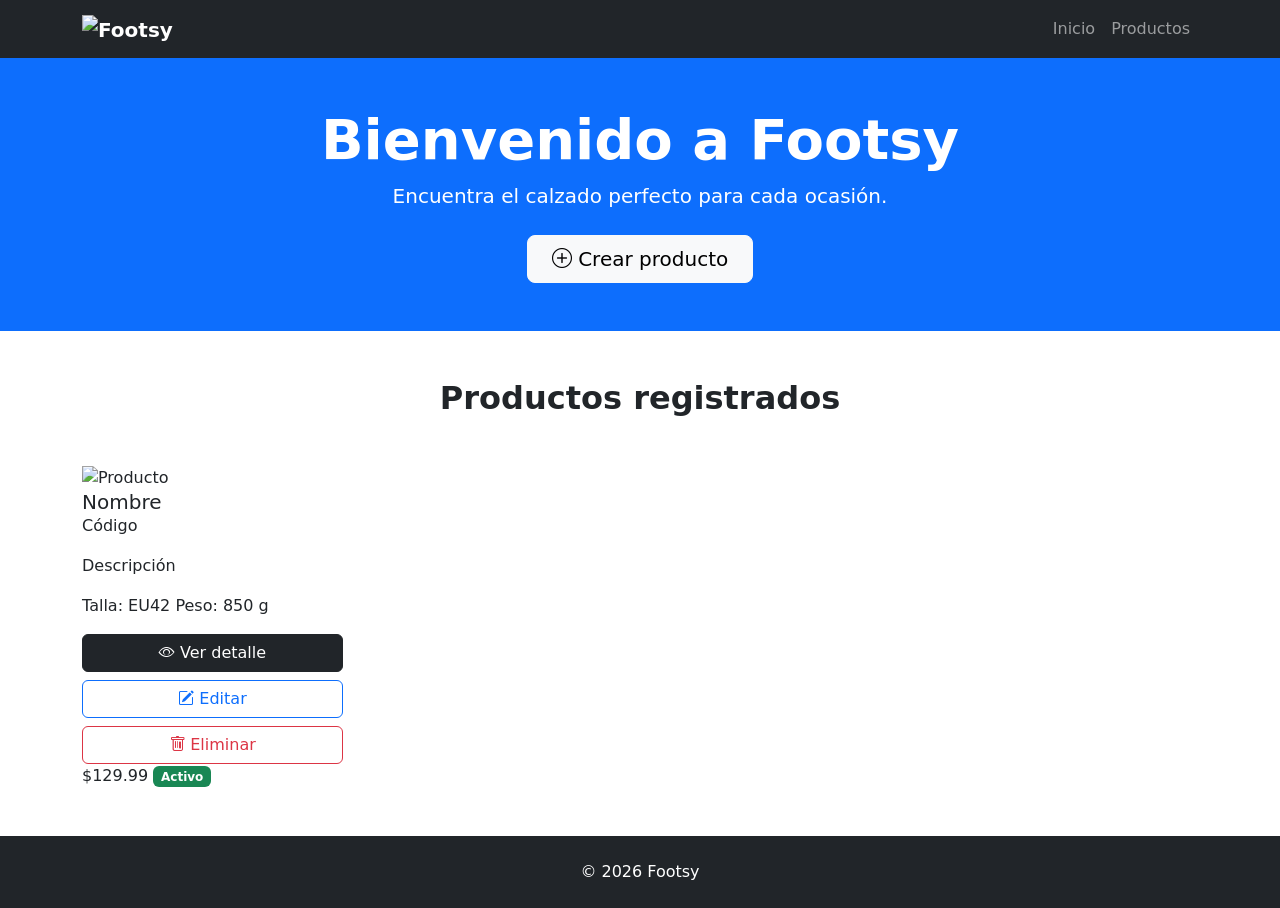
<file: src/main/resources/templates/index.html>
<!DOCTYPE html>
<html lang="es" xmlns:th="http://www.thymeleaf.org">
<head>
    <meta charset="UTF-8">
    <title>Footsy</title>
    <!-- Bootstrap -->
    <link href="https://cdn.jsdelivr.net/npm/bootstrap@5.3.7/dist/css/bootstrap.min.css" rel="stylesheet">
    <!-- Bootstrap Icons -->
    <link rel="stylesheet"
          href="https://cdn.jsdelivr.net/npm/bootstrap-icons@1.13.1/font/bootstrap-icons.min.css">
    <!-- CSS -->
    <link rel="stylesheet" th:href="@{/css/style.css}">
</head>
<body>
<!-- NAVBAR -->
<nav class="navbar navbar-expand-lg navbar-dark bg-dark">
   <div class="container">
        <a class="navbar-brand fw-bold" href="#">
            <img th:src="@{/img/logo.jpg}"
                 alt="Footsy"
                 class="logo">
        </a>
        <button class="navbar-toggler"
                data-bs-toggle="collapse"
                data-bs-target="#menu">
            <span class="navbar-toggler-icon"></span>
        </button>
        <div class="collapse navbar-collapse" id="menu">
            <ul class="navbar-nav ms-auto">
                <li class="nav-item">
                    <a class="nav-link" href="/">Inicio</a>
                </li>
                <li class="nav-item">
                    <a class="nav-link" href="/productos">Productos</a>
                </li>
            </ul>
        </div>
    </div>
</nav>
<!-- HERO -->
<!-- HERO -->
<section class="bg-primary text-white py-5">
    <div class="container text-center">

        <h1 class="display-4 fw-bold">
            Bienvenido a Footsy
        </h1>

        <p class="lead mb-4">
            Encuentra el calzado perfecto para cada ocasión.
        </p>

        <a th:href="@{/productos/nuevo}"
           class="btn btn-light btn-lg px-4">
            <i class="bi bi-plus-circle"></i>
            Crear producto
        </a>

    </div>
</section>
<!-- PRODUCTOS -->
<div class="container py-5">

    <h2 class="text-center mb-5 fw-bold">
        Productos registrados
    </h2>

    <div class="row g-4">

        <div class="col-md-6 col-lg-3"
             th:each="producto : ${productos}">

            <div class="card-product h-100">

                <!-- Imagen -->
                <img class="product-image"
                     th:src="@{'/img/' + ${producto.urlImagen}}"
                     alt="Producto">

                <!-- Contenido -->
                <div class="card-body">

                    <h5 class="card-title"
                        th:text="${producto.nombre}">
                        Nombre
                    </h5>

                    <p class="product-code"
                       th:text="${producto.codigo}">
                        Código
                    </p>

                    <p class="card-text"
                       th:text="${producto.descripcion}">
                        Descripción
                    </p>

                    <div class="product-info">

                        <span class="info-pill">
                            Talla:
                            <span th:text="${producto.infoTallas}">
                                EU42
                            </span>
                        </span>

                        <span class="info-pill">
                              Peso:
                            <span th:text="${producto.peso}">
                                850 g
                            </span>
                        </span>

                    </div>
                    <div class="d-grid gap-2 mt-3">

                        <a th:href="@{/productos/detalle/{id}(id=${producto.id})}"
                           class="btn btn-dark w-100">
                            <i class="bi bi-eye"></i>
                            Ver detalle
                        </a>


                        <a th:href="@{/productos/editar/{id}(id=${producto.id})}"
                           class="btn btn-outline-primary">
                            <i class="bi bi-pencil-square"></i>
                            Editar
                        </a>

                        <a th:href="@{/productos/eliminar/{id}(id=${producto.id})}"
                           class="btn btn-outline-danger"
                           onclick="return confirm('¿Deseas eliminar este producto?');">
                            <i class="bi bi-trash"></i>
                            Eliminar
                        </a>

                    </div>

                </div>

                <!-- Footer -->
                <div class="card-footer">

                    <span class="price"
                          th:text="'$ ' + ${producto.precioVenta}">
                        $129.99
                    </span>

                    <span class="badge bg-success"
                          th:text="${producto.estadoActivo} ? 'Activo' : 'Inactivo'">
                        Activo
                    </span>

                </div>

            </div>

        </div>

    </div>

</div>
<footer class="bg-dark text-white text-center py-4">
    © 2026 Footsy
</footer>
<script src="https://cdn.jsdelivr.net/npm/bootstrap@5.3.7/dist/js/bootstrap.bundle.min.js"></script>
</body>
</html>
</file>
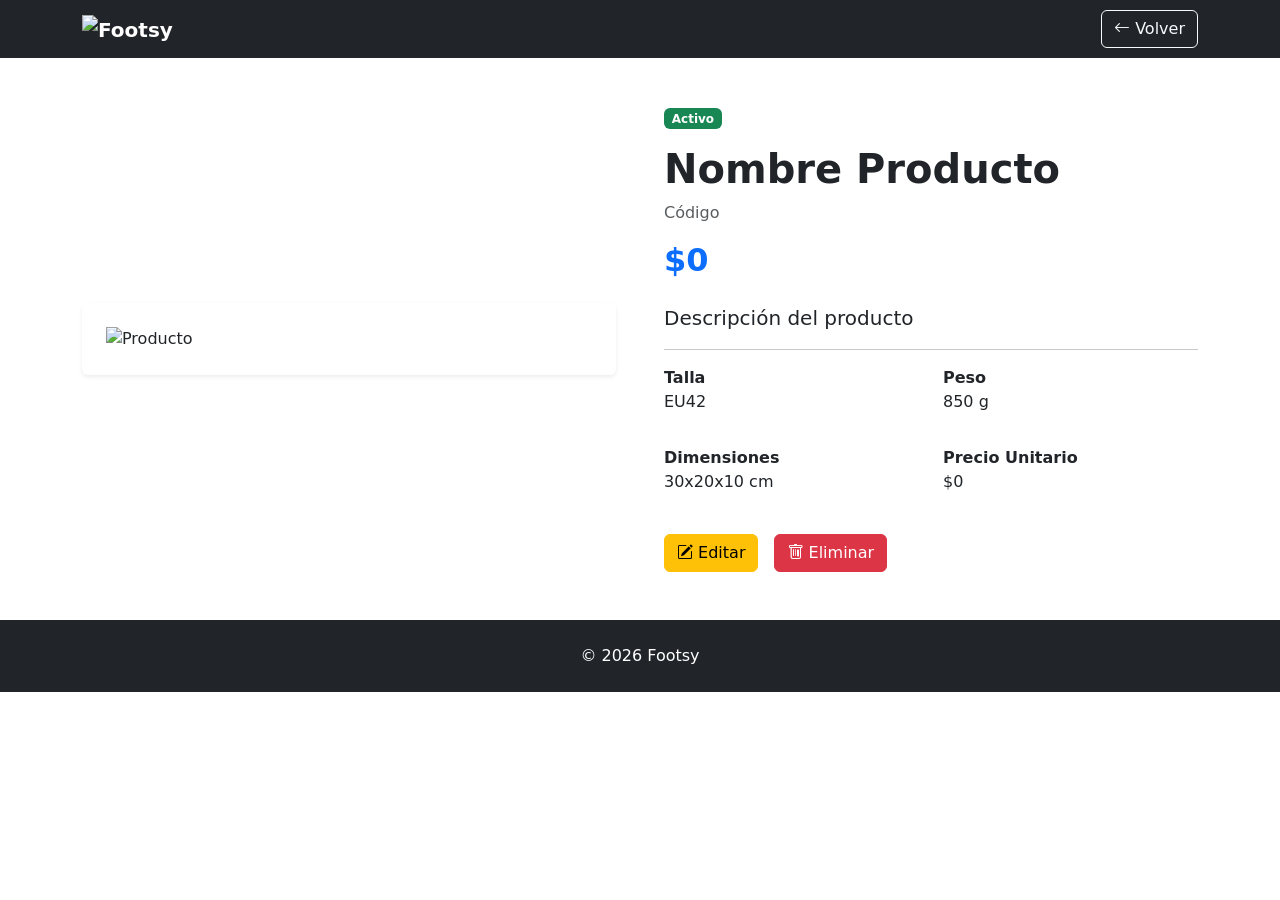
<file: src/main/resources/templates/Producto/detalle.html>
<!DOCTYPE html>
<html lang="es" xmlns:th="http://www.thymeleaf.org">
<head>
    <meta charset="UTF-8">
    <title>Detalle del Producto | Footsy</title>

    <!-- Bootstrap -->
    <link href="https://cdn.jsdelivr.net/npm/bootstrap@5.3.7/dist/css/bootstrap.min.css" rel="stylesheet">

    <!-- Bootstrap Icons -->
    <link rel="stylesheet"
          href="https://cdn.jsdelivr.net/npm/bootstrap-icons@1.13.1/font/bootstrap-icons.min.css">

    <!-- CSS -->
    <link rel="stylesheet" th:href="@{/css/style.css}">
</head>

<body>

<!-- NAVBAR -->
<nav class="navbar navbar-expand-lg navbar-dark bg-dark">
    <div class="container">

        <a class="navbar-brand fw-bold" th:href="@{/productos}">
            <img th:src="@{/img/logo.jpg}"
                 alt="Footsy"
                 class="logo">
        </a>

        <div class="ms-auto">
            <a th:href="@{/productos}" class="btn btn-outline-light">
                <i class="bi bi-arrow-left"></i>
                Volver
            </a>
        </div>

    </div>
</nav>

<!-- DETALLE PRODUCTO -->

<div class="container py-5">

    <div class="row g-5 align-items-center">

        <!-- Imagen -->

        <div class="col-lg-6">

            <div class="card border-0 shadow-sm">

                <img th:src="@{'/img/' + ${producto.urlImagen}}"
                     class="img-fluid p-4"
                     alt="Producto">

            </div>

        </div>

        <!-- Información -->

        <div class="col-lg-6">

            <span class="badge bg-success mb-3"
                  th:text="${producto.estadoActivo} ? 'Activo' : 'Inactivo'">
                Activo
            </span>

            <h1 class="fw-bold mb-2"
                th:text="${producto.nombre}">
                Nombre Producto
            </h1>

            <p class="text-muted"
               th:text="${producto.codigo}">
                Código
            </p>

            <h2 class="text-primary fw-bold mb-4"
                th:text="'$ ' + ${producto.precioVenta}">
                $0
            </h2>

            <p class="lead"
               th:text="${producto.descripcion}">
                Descripción del producto
            </p>

            <hr>

            <div class="row">

                <div class="col-6 mb-3">

                    <strong>Talla</strong>

                    <p th:text="${producto.infoTallas}">
                        EU42
                    </p>

                </div>

                <div class="col-6 mb-3">

                    <strong>Peso</strong>

                    <p th:text="${producto.peso}">
                        850 g
                    </p>

                </div>

                <div class="col-6">

                    <strong>Dimensiones</strong>

                    <p th:text="${producto.dimensiones}">
                        30x20x10 cm
                    </p>

                </div>

                <div class="col-6">

                    <strong>Precio Unitario</strong>

                    <p th:text="'$ ' + ${producto.precioUnitario}">
                        $0
                    </p>

                </div>

            </div>

            <div class="mt-4 d-flex gap-3">

                <a th:href="@{/productos/editar/{id}(id=${producto.id})}"
                   class="btn btn-warning">
                    <i class="bi bi-pencil-square"></i>
                    Editar
                </a>

                <a th:href="@{/productos/eliminar/{id}(id=${producto.id})}"
                   class="btn btn-danger"
                   onclick="return confirm('¿Eliminar este producto?')">
                    <i class="bi bi-trash"></i>
                    Eliminar
                </a>

            </div>

        </div>

    </div>

</div>

<footer class="bg-dark text-white text-center py-4">
    © 2026 Footsy
</footer>

<script src="https://cdn.jsdelivr.net/npm/bootstrap@5.3.7/dist/js/bootstrap.bundle.min.js"></script>

</body>
</html>
</file>
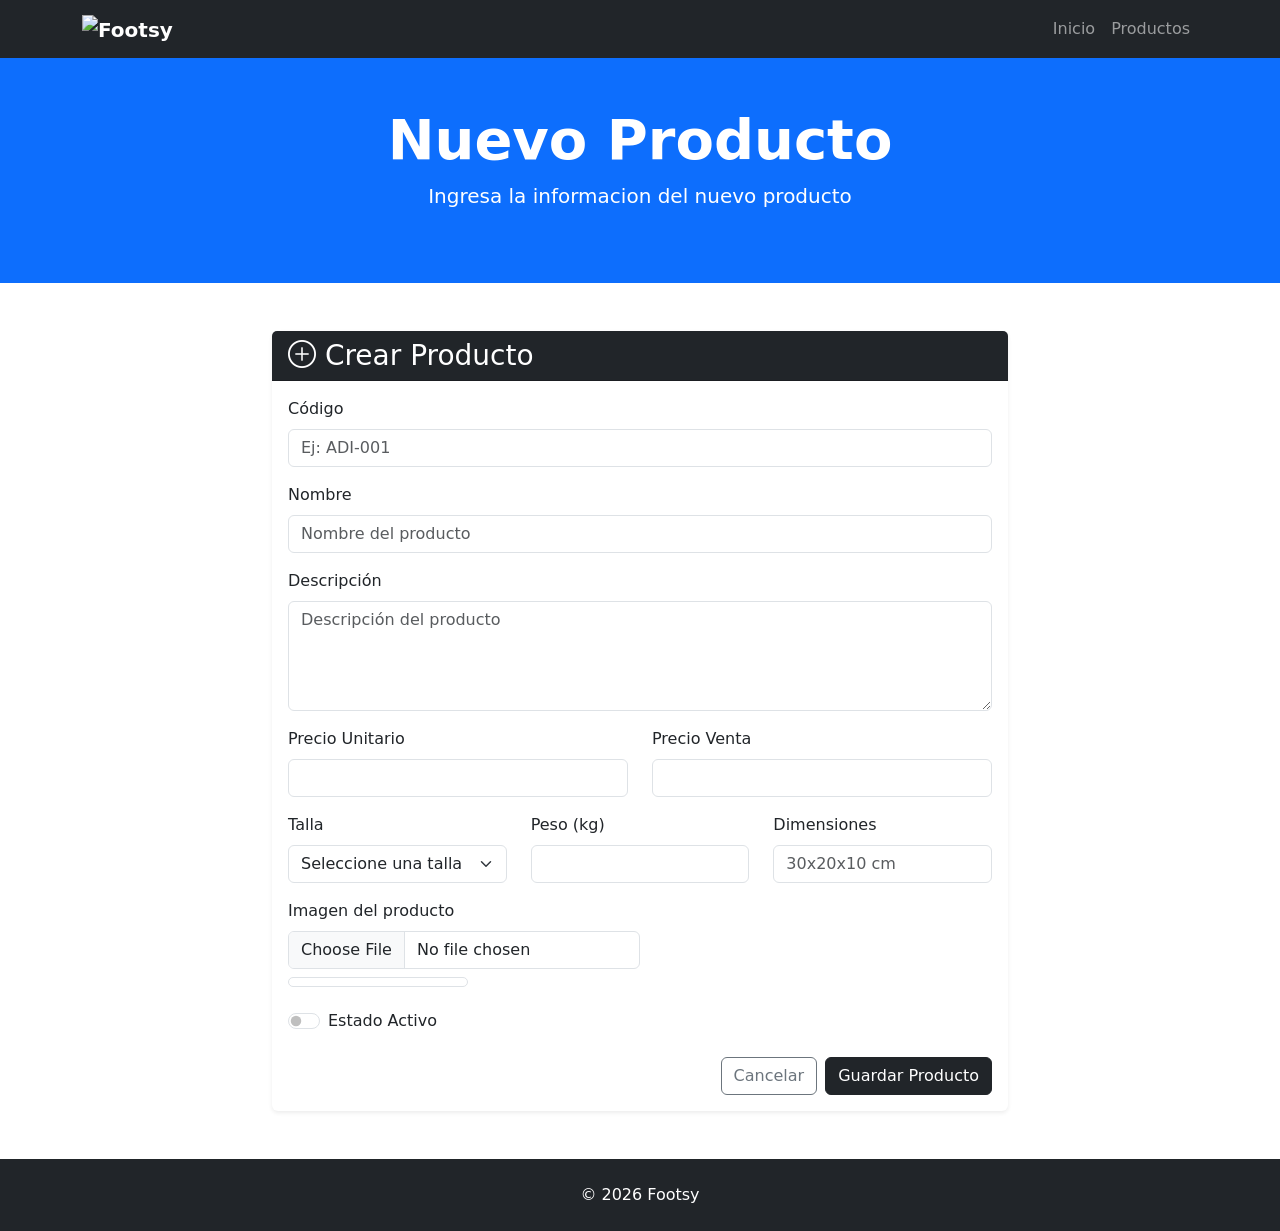
<file: src/main/resources/templates/Producto/nuevo.html>
<!DOCTYPE html>
<html lang="es" xmlns:th="http://www.thymeleaf.org">
<head>
    <meta charset="UTF-8">
    <title>Footsy</title>
    <!-- Bootstrap -->
    <link href="https://cdn.jsdelivr.net/npm/bootstrap@5.3.7/dist/css/bootstrap.min.css" rel="stylesheet">
    <!-- Bootstrap Icons -->
    <link rel="stylesheet"
          href="https://cdn.jsdelivr.net/npm/bootstrap-icons@1.13.1/font/bootstrap-icons.min.css">
    <!-- CSS -->
    <link rel="stylesheet" th:href="@{/css/style.css}">
</head>
<body>
<!-- NAVBAR -->
<nav class="navbar navbar-expand-lg navbar-dark bg-dark">
    <div class="container">
        <a class="navbar-brand fw-bold" href="#">
            <img th:src="@{/img/logo.jpg}"
                 alt="Footsy"
                 class="logo">
        </a>
        <button class="navbar-toggler"
                data-bs-toggle="collapse"
                data-bs-target="#menu">
            <span class="navbar-toggler-icon"></span>
        </button>
        <div class="collapse navbar-collapse" id="menu">
            <ul class="navbar-nav ms-auto">
                <li class="nav-item">
                    <a class="nav-link" href="/">Inicio</a>
                </li>
                <li class="nav-item">
                    <a class="nav-link" href="/productos">Productos</a>
                </li>
            </ul>
        </div>
    </div>
</nav>
<!-- HERO -->
<!-- HERO -->
<section class="bg-primary text-white py-5">
    <div class="container text-center">

        <h1 class="display-4 fw-bold">
            Nuevo Producto
        </h1>

        <p class="lead mb-4">
            Ingresa la informacion del nuevo producto
        </p>

        </div>
</section>
<div class="container py-5">

    <div class="row justify-content-center">
        <div class="col-lg-8">

            <div class="card shadow-sm border-0">

                <div class="card-header bg-dark text-white">
                    <h3 class="mb-0">
                        <i class="bi bi-plus-circle"></i>
                        Crear Producto
                    </h3>
                </div>

                <div class="card-body">

                    <form th:action="@{/productos/guardar}"
                          th:object="${producto}"
                          method="post"
                          enctype="multipart/form-data">

                        <input type="hidden"
                               th:field="*{id}">

                        <!-- Código -->
                        <div class="mb-3">
                            <label class="form-label">Código</label>
                            <input type="text"
                                   class="form-control"
                                   th:field="*{codigo}"
                                   placeholder="Ej: ADI-001">
                        </div>

                        <!-- Nombre -->
                        <div class="mb-3">
                            <label class="form-label">Nombre</label>
                            <input type="text"
                                   class="form-control"
                                   th:field="*{nombre}"
                                   placeholder="Nombre del producto">
                        </div>

                        <!-- Descripción -->
                        <div class="mb-3">
                            <label class="form-label">Descripción</label>
                            <textarea class="form-control"
                                      rows="4"
                                      th:field="*{descripcion}"
                                      placeholder="Descripción del producto"></textarea>
                        </div>

                        <div class="row">

                            <div class="col-md-6 mb-3">
                                <label class="form-label">Precio Unitario</label>
                                <input type="number"
                                       step="0.01"
                                       class="form-control"
                                       th:field="*{precioUnitario}">
                            </div>

                            <div class="col-md-6 mb-3">
                                <label class="form-label">Precio Venta</label>
                                <input type="number"
                                       step="0.01"
                                       class="form-control"
                                       th:field="*{precioVenta}">
                            </div>

                        </div>

                        <div class="row">

                            <div class="col-md-4 mb-3">
                                <label class="form-label">Talla</label>

                                <select class="form-select"
                                        th:field="*{infoTallas}">

                                    <option value="">Seleccione una talla</option>

                                    <option value="EU_35">35</option>
                                    <option value="EU_36">36</option>
                                    <option value="EU_37">37</option>
                                    <option value="EU_38">38</option>
                                    <option value="EU_39">39</option>
                                    <option value="EU_40">40</option>
                                    <option value="EU_41">41</option>
                                    <option value="EU_42">42</option>
                                    <option value="EU_43">43</option>
                                    <option value="EU_44">44</option>
                                    <option value="EU_45">45</option>
                                    <option value="EU_46">46</option>

                                </select>
                            </div>

                            <div class="col-md-4 mb-3">
                                <label class="form-label">Peso (kg)</label>
                                <input type="number"
                                       step="0.01"
                                       class="form-control"
                                       th:field="*{peso}">
                            </div>

                            <div class="col-md-4 mb-3">
                                <label class="form-label">Dimensiones</label>
                                <input type="text"
                                       class="form-control"
                                       th:field="*{dimensiones}"
                                       placeholder="30x20x10 cm">
                            </div>

                        </div>

                        <!-- Imagen -->
                        <div class="col-md-6 mb-3">
                            <label class="form-label">Imagen del producto</label>

                            <input type="file"
                                   class="form-control"
                                   name="imagen"
                                   accept="image/*">

                            <img th:src="@{'/img/' + ${producto.urlImagen}}"
                                 width="180"
                                 class="img-thumbnail">
                        </div>

                        <!-- Estado -->
                        <div class="form-check form-switch mb-4">
                            <input class="form-check-input"
                                   type="checkbox"
                                   th:field="*{estadoActivo}">
                            <label class="form-check-label">
                                Estado Activo
                            </label>
                        </div>

                        <div class="d-flex justify-content-end gap-2">


                           <a th:href="@{/productos}"
                               class="btn btn-outline-secondary">
                                Cancelar
                            </a>

                            <button type="submit"
                                    class="btn btn-dark">
                                Guardar Producto
                            </button>

                        </div>

                    </form>

                </div>

            </div>

        </div>
    </div>

</div>

<footer class="bg-dark text-white text-center py-4">
    © 2026 Footsy
</footer>
<script src="https://cdn.jsdelivr.net/npm/bootstrap@5.3.7/dist/js/bootstrap.bundle.min.js"></script>
</body>
</html>
</file>
